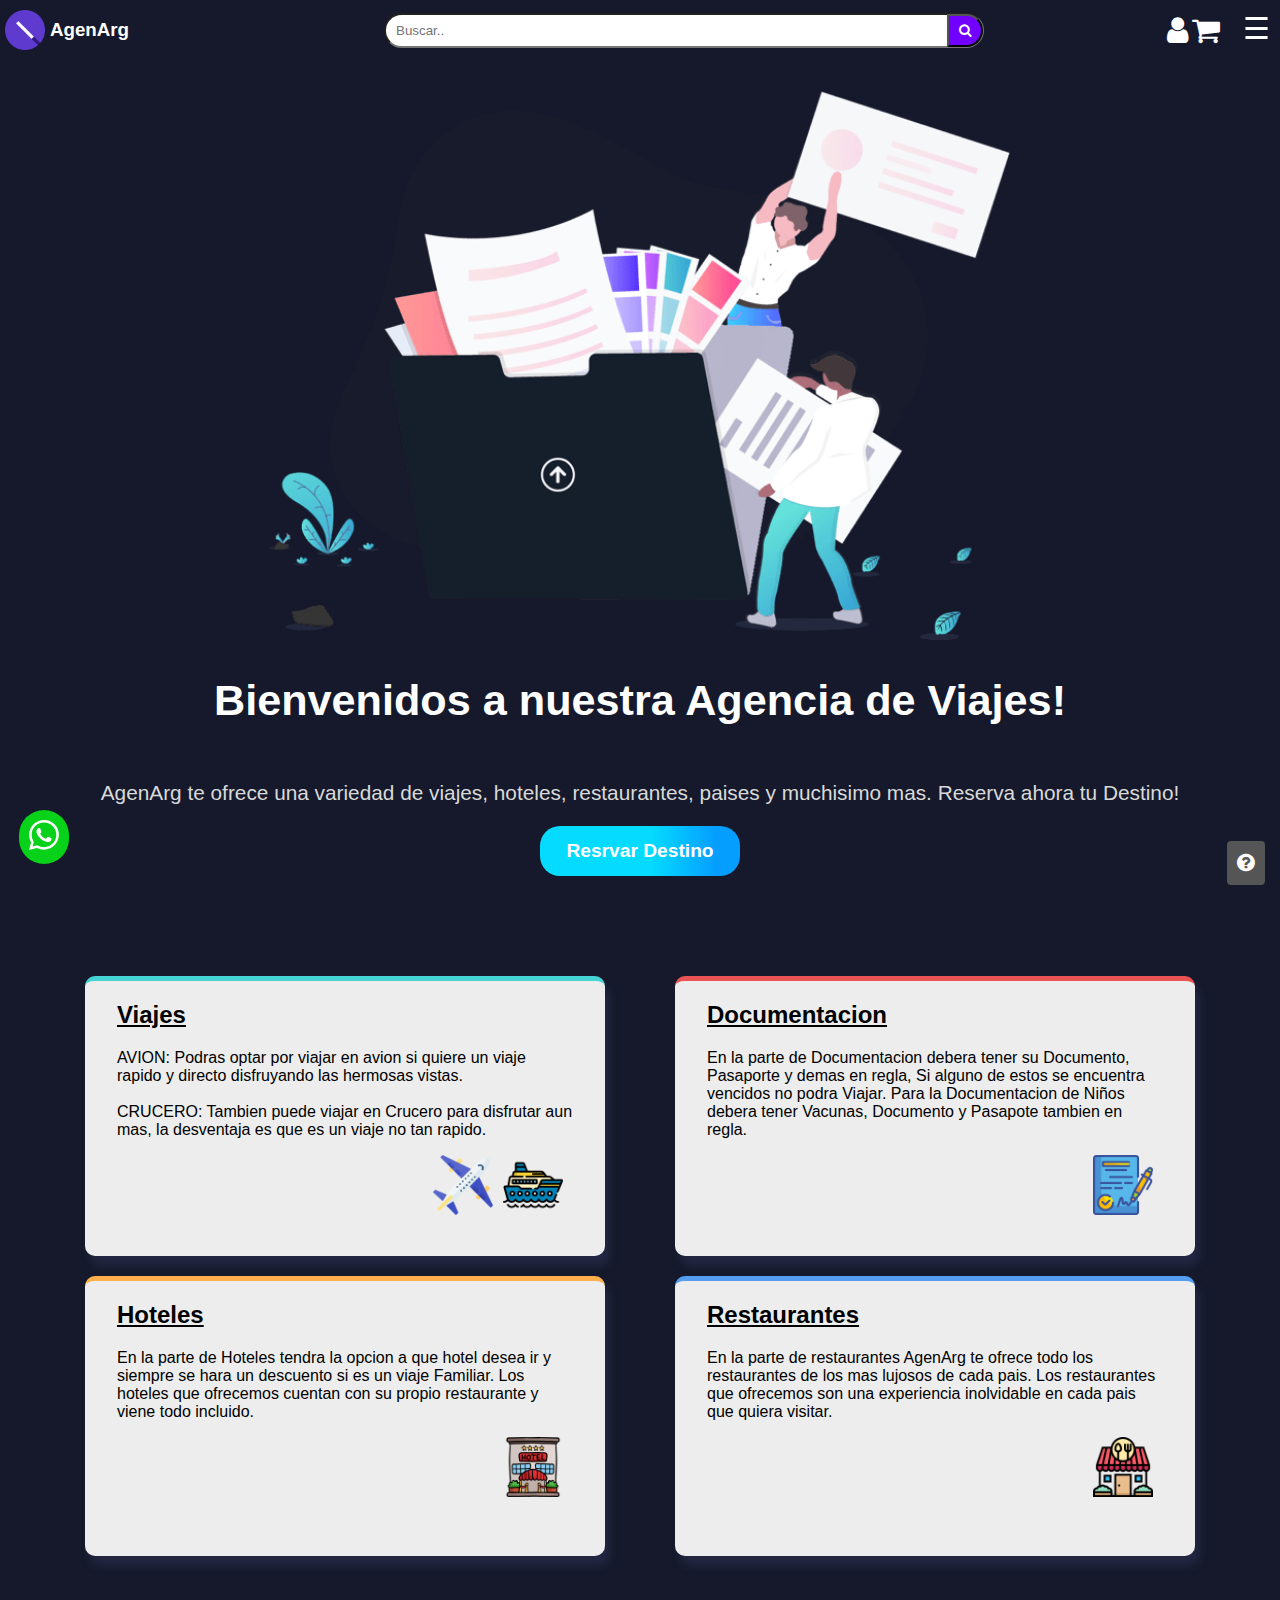
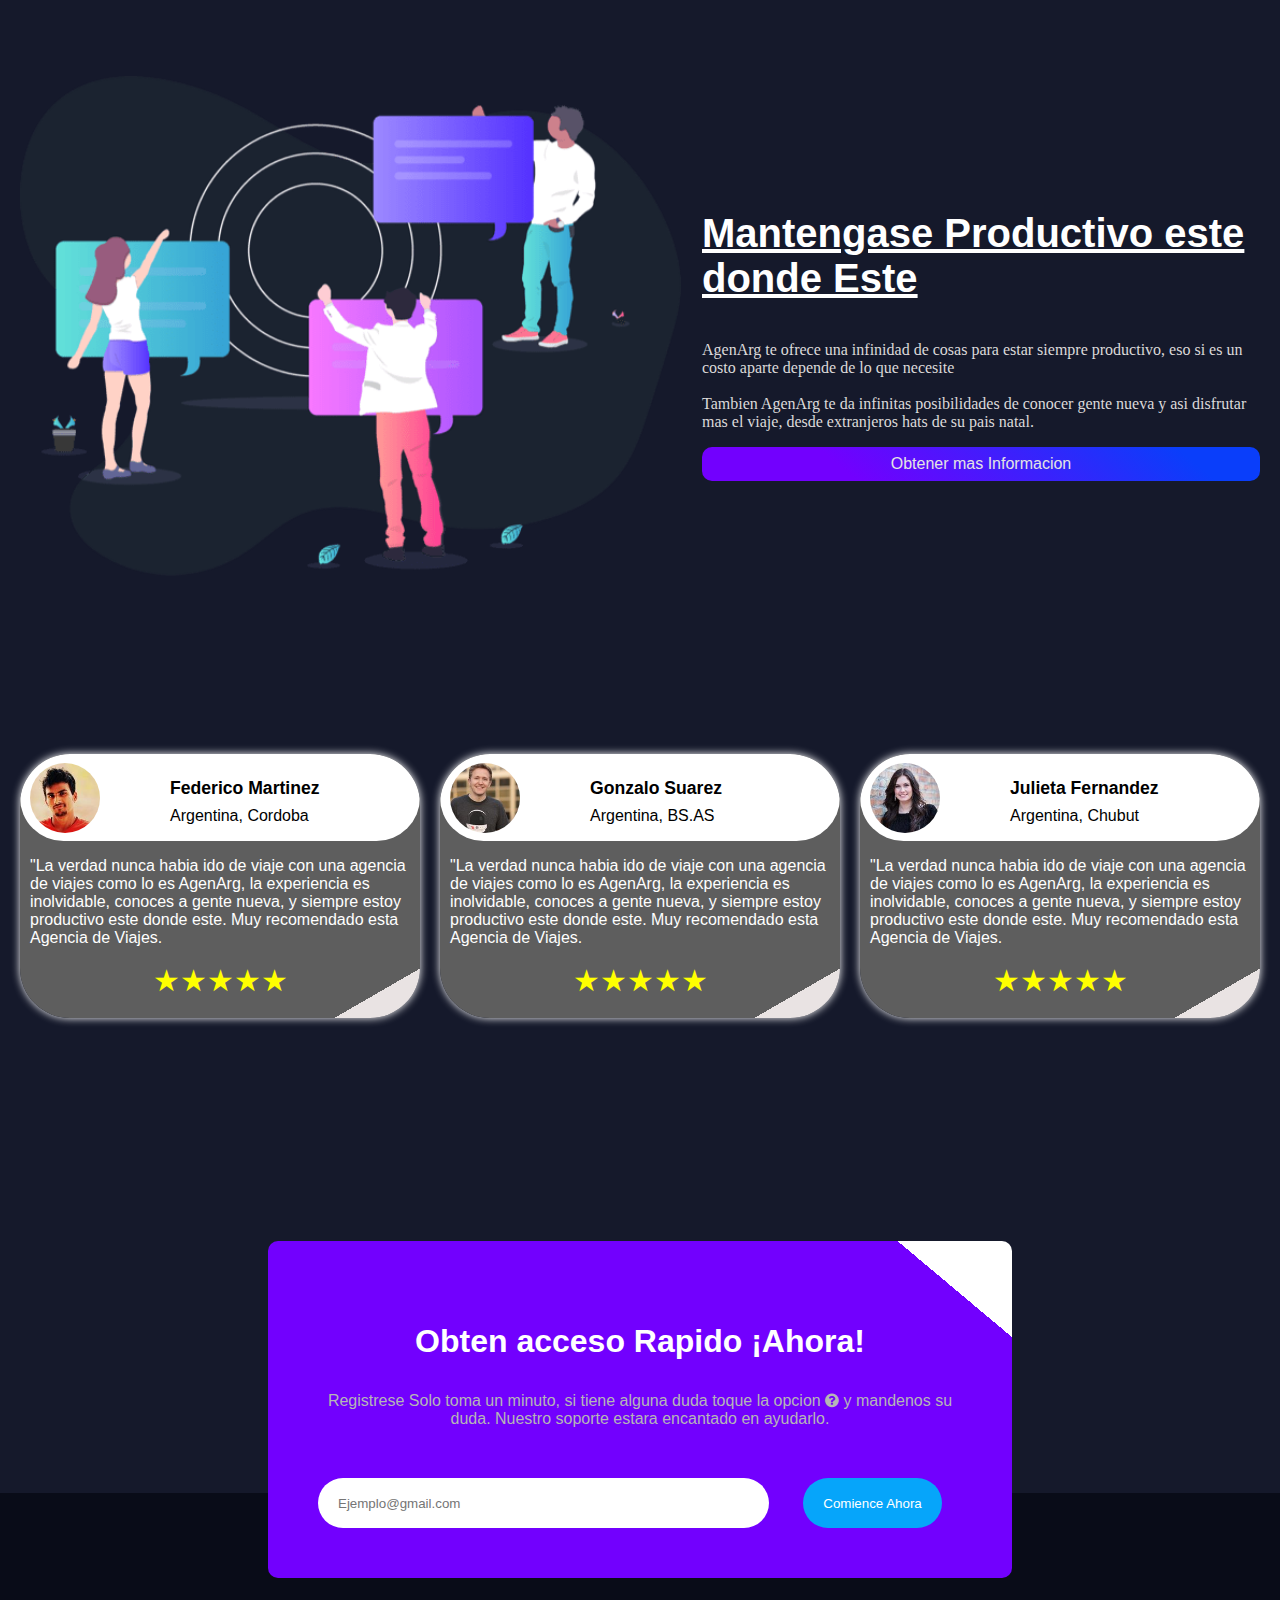
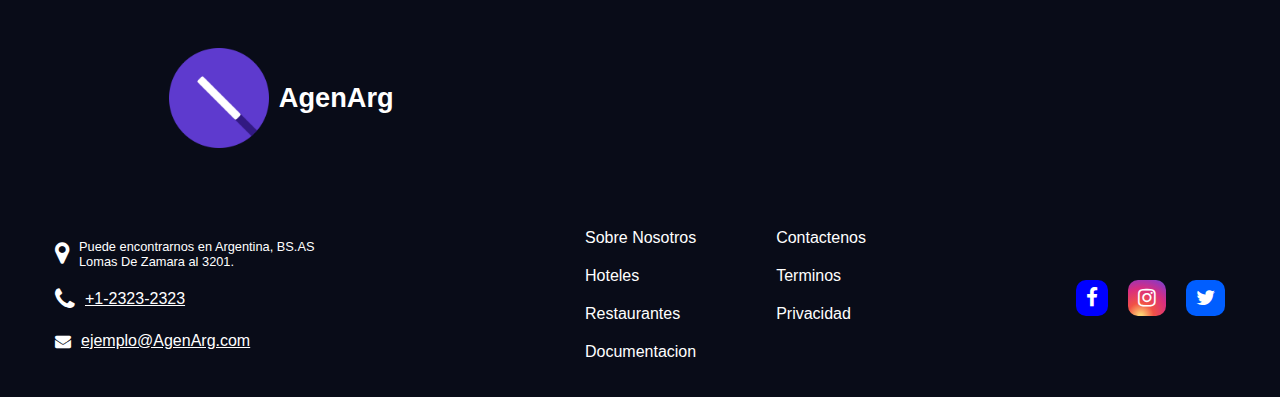
<file: index.html>
<!DOCTYPE html>
<html lang="en">
  <head>
    <meta charset="UTF-8" />
    <meta name="viewport" content="width=device-width, initial-scale=1.0" />
    <title>AgenArg</title>
    <link rel="stylesheet" href="assets/css/style.css" />
    <link rel="Icon" type="image" href="assets/img/LogoTurisArg.png" />
    <link
      rel="stylesheet"
      href="https://cdnjs.cloudflare.com/ajax/libs/font-awesome/4.7.0/css/font-awesome.min.css"
    />
  </head>
  <body>
    <header>
      <div id="LogoName">
        <img src="assets/img/LogoTurisArg.png" class="Logo" />
        <h3>AgenArg</h3>
      </div>
      <div class="InputPC">
        <form>
          <input
            type="search"
            placeholder="Buscar.."
            class="SearchPC"
            required
          />
          <button type="submit" class="IconSearchPC">
            <i class="fa fa-search" aria-hidden="true"></i>
          </button>
        </form>
      </div>
      <div id="CarCuentPC">
        <a href="#"
          ><i class="fa fa-user" aria-hidden="true" style="font-size: 30px"></i
        ></a>
        <a href="#"
          ><i
            class="fa fa-shopping-cart"
            aria-hidden="true"
            style="font-size: 30px"
          ></i
        ></a>
      </div>
      <div id="myNav" class="overlay">
        <a href="javascript:void(0)" class="closebtn" onclick="closeNav()"
          >&times;</a
        >
        <div id="IconContai">
          <a href="#"
            ><i
              class="fa fa-user"
              aria-hidden="true"
              style="font-size: 30px"
            ></i
          ></a>
          <a href="#"
            ><i
              class="fa fa-shopping-cart"
              aria-hidden="true"
              style="font-size: 30px"
            ></i
          ></a>
        </div>
        <div class="overlay-content">
          <a href="#" style="color: #06a5fa">Inicio</a>
          <div class="dropdown">
            <button onclick="myFunction()" class="dropbtn">
              Menu
              <span class="dropbtnStyle"><i class="fa fa-caret-down"></i></span>
            </button>
            <div id="myDropdown" class="dropdown-content">
              <a href="#">Link 1</a>
              <a href="#">Link 2</a>
              <a href="#">Link 3</a>
            </div>
          </div>

          <a href="#">Productividad</a>
          <a href="#">Contacto </a>
          <a href="#">Nosotros</a>
        </div>
      </div>
      <div id="Icons">
        <span class="search-icon" onclick="openSearch()"
          ><i class="fa fa-search" aria-hidden="true"></i
        ></span>
        <div class="search-container">
          <div class="search-box" id="searchBox">
            <input type="search" placeholder="Buscar..." />
            <span class="close-icon" onclick="closeSearch()">✖</span>
          </div>
        </div>

        <span
          style="font-size: 30px; cursor: pointer; float: right"
          class="PCBOTTon"
          onclick="openNav()"
          >&#9776;</span
        >
      </div>
    </header>
    <main>
      <div id="TitleSubRe">
        <img src="assets/img/AgenMainArg.png" class="LogoMain" />
        <h2 class="Title">Bienvenidos a nuestra Agencia de Viajes!</h2>
        <p class="SubTitle">
          AgenArg te ofrece una variedad de viajes, hoteles, restaurantes,
          paises y muchisimo mas. Reserva ahora tu Destino!
        </p>
        <span class="Reserva"><a href="#">Resrvar Destino</a></span>
      </div>
      <div class="Card">
        <div id="ContentPC">
          <div class="Cards Card--Cyan">
            <h2 class="TitleContent">Viajes</h2>
            <p class="PContent">
              AVION: Podras optar por viajar en avion si quiere un viaje rapido
              y directo disfruyando las hermosas vistas. <br /><br />
              CRUCERO: Tambien puede viajar en Crucero para disfrutar aun mas,
              la desventaja es que es un viaje no tan rapido.
            </p>
            <img
              src="assets/img/cruceroAgenArg.png"
              class="ImagesContentMain"
            />
            <img src="assets/img/avionAgenArg.png" class="ImagesContentMain" />
          </div>
          <div class="Cards Card--Red">
            <h2 class="TitleContent">Documentacion</h2>
            <p class="PContent">
              En la parte de Documentacion debera tener su Documento, Pasaporte
              y demas en regla, Si alguno de estos se encuentra vencidos no
              podra Viajar. Para la Documentacion de Niños debera tener Vacunas,
              Documento y Pasapote tambien en regla.
            </p>
            <img
              src="assets/img/DocumentacionAgenArg.png"
              class="ImagesContentMain"
            />
          </div>
        </div>
        <div id="ContentPC2">
          <div class="Cards Card--Orange">
            <h2 class="TitleContent">Hoteles</h2>
            <p class="PContent">
              En la parte de Hoteles tendra la opcion a que hotel desea ir y
              siempre se hara un descuento si es un viaje Familiar. Los hoteles
              que ofrecemos cuentan con su propio restaurante y viene todo
              incluido.
            </p>
            <img src="assets/img/hotelAgenArg.png" class="ImagesContentMain" />
          </div>

          <div class="Cards Card--Blue">
            <h2 class="TitleContent">Restaurantes</h2>
            <p class="PContent">
              En la parte de restaurantes AgenArg te ofrece todo los
              restaurantes de los mas lujosos de cada pais. Los restaurantes que
              ofrecemos son una experiencia inolvidable en cada pais que quiera
              visitar.
            </p>
            <img
              src="assets/img/restauranteAgenArg.png"
              class="ImagesContentMain"
            />
          </div>
        </div>
      </div>
      <img
        src="assets/img/illustration-stay-productiveAgenArg.png"
        class="ImageProductividad"
      />
      <div class="Productividad">
        <h3 class="TitleProducti">Mantengase Productivo este donde Este</h3>
        <p class="PProducti">
          AgenArg te ofrece una infinidad de cosas para estar siempre
          productivo, eso si es un costo aparte depende de lo que necesite<br /><br />
          Tambien AgenArg te da infinitas posibilidades de conocer gente nueva y
          asi disfrutar mas el viaje, desde extranjeros hats de su pais natal.
        </p>
        <span class="Informacion"><a href="#">Obtener mas Informacion</a></span>
      </div>
      <div class="Testimonios">
        <div class="ContainerPerson">
          <div class="ContainerInforma">
            <div class="Persona">
              <img src="assets/img/Person1AgenArg.jpg" class="ImageAvatar" />
              <div class="InformaPerosn">
                <h4 class="NombrePerson">Federico Martinez</h4>
                <p class="LocalidadPerson">Argentina, Cordoba</p>
              </div>
            </div>
          </div>
          <p class="Reseña">
            "La verdad nunca habia ido de viaje con una agencia de viajes como
            lo es AgenArg, la experiencia es inolvidable, conoces a gente nueva,
            y siempre estoy productivo este donde este. Muy recomendado esta
            Agencia de Viajes.
          </p>
          <div class="Rating">
            <span class="Star1"></span>
            <span class="Star2"></span>
            <span class="Star3"></span>
            <span class="Star4"></span>
            <span class="Star5"></span>
          </div>
        </div>
        <div class="ContainerPerson">
          <div class="ContainerInforma">
            <div class="Persona">
              <img src="assets/img/Person2AgenArg.jpg" class="ImageAvatar" />
              <div class="InformaPerosn">
                <h4 class="NombrePerson">Gonzalo Suarez</h4>
                <p class="LocalidadPerson">Argentina, BS.AS</p>
              </div>
            </div>
          </div>
          <p class="Reseña">
            "La verdad nunca habia ido de viaje con una agencia de viajes como
            lo es AgenArg, la experiencia es inolvidable, conoces a gente nueva,
            y siempre estoy productivo este donde este. Muy recomendado esta
            Agencia de Viajes.
          </p>
          <div class="Rating">
            <span class="Star1"></span>
            <span class="Star2"></span>
            <span class="Star3"></span>
            <span class="Star4"></span>
            <span class="Star5"></span>
          </div>
        </div>
        <div class="ContainerPerson">
          <div class="ContainerInforma">
            <div class="Persona">
              <img src="assets/img/Person3AgenArg.jpg" class="ImageAvatar" />
              <div class="InformaPerosn">
                <h4 class="NombrePerson">Julieta Fernandez</h4>
                <p class="LocalidadPerson">Argentina, Chubut</p>
              </div>
            </div>
          </div>
          <p class="Reseña">
            "La verdad nunca habia ido de viaje con una agencia de viajes como
            lo es AgenArg, la experiencia es inolvidable, conoces a gente nueva,
            y siempre estoy productivo este donde este. Muy recomendado esta
            Agencia de Viajes.
          </p>
          <div class="Rating">
            <span class="Star1"></span>
            <span class="Star2"></span>
            <span class="Star3"></span>
            <span class="Star4"></span>
            <span class="Star5"></span>
          </div>
        </div>
      </div>
      <div class="Correo">
        <div class="ContainerCorreo">
          <div class="TitlePcorreo">
            <h3>Obten acceso Rapido ¡Ahora!</h3>
            <p>
              Registrese Solo toma un minuto, si tiene alguna duda toque la
              opcion <i class="fa fa-question-circle" aria-hidden="true"></i> y
              mandenos su duda. Nuestro soporte estara encantado en ayudarlo.
            </p>
          </div>
          <div class="CorreoRegistro">
            <form>
              <input
                type="email"
                placeholder="Ejemplo@gmail.com"
                class="InputCorreo"
                required
              />
              <button type="submit" class="EnviarCorreo">Comience Ahora</button>
            </form>
          </div>
        </div>
      </div>
    </main>
    <footer>
      <div class="LogoFooterName">
        <img src="assets/img/LogoTurisArg.png" class="LogoFooter" />
        <h2 class="NameFooter">AgenArg</h2>
      </div>
      <div class="FlexFooter">
        <div class="UbiTelMail">
          <div class="Ubi">
            <i
              class="fa fa-map-marker"
              aria-hidden="true"
              style="font-size: 25px"
            ></i>
            <p>
              Puede encontrarnos en Argentina, BS.AS Lomas De Zamara al 3201.
            </p>
          </div>
          <div class="TelMail">
            <div class="Tel">
              <i
                class="fa fa-phone"
                aria-hidden="true"
                style="font-size: 25px"
              ></i>
              <a href="tel: +1-2323-2323">+1-2323-2323</a>
            </div>
            <div class="Mail">
              <i class="fa fa-envelope" aria-hidden="true"></i>
              <a href="mailto:ejemplo@AgenArg.com">ejemplo@AgenArg.com</a>
            </div>
          </div>
        </div>
        <div class="Lista">
          <ul>
            <li><a href="#">Sobre Nosotros</a></li>
            <li><a href="#">Hoteles</a></li>
            <li><a href="#">Restaurantes</a></li>
            <li><a href="#">Documentacion</a></li>
          </ul>
          <ul>
            <li><a href="#">Contactenos</a></li>
            <li><a href="#">Terminos</a></li>
            <li><a href="#">Privacidad </a></li>
          </ul>
        </div>
        <div class="Container-Icons">
          <a href="#"
            ><div class="Facebook">
              <i class="fa fa-facebook" aria-hidden="true"></i></div
          ></a>
          <a href="#"
            ><div class="Instagram">
              <i class="fa fa-instagram" aria-hidden="true"></i></div
          ></a>
          <a href="#"
            ><div class="Twitter">
              <i class="fa fa-twitter" aria-hidden="true"></i></div
          ></a>
        </div>
      </div>
    </footer>
    <div class="whatsapp">
      <a href="#">
        <svg
          xmlns="http://www.w3.org/2000/svg"
          width="30"
          height="30"
          fill="currentColor"
          class="bi bi-whatsapp"
          viewBox="0 0 16 16"
        >
          <path
            d="M13.601 2.326A7.85 7.85 0 0 0 7.994 0C3.627 0 .068 3.558.064 7.926c0 1.399.366 2.76 1.057 3.965L0 16l4.204-1.102a7.9 7.9 0 0 0 3.79.965h.004c4.368 0 7.926-3.558 7.93-7.93A7.9 7.9 0 0 0 13.6 2.326zM7.994 14.521a6.6 6.6 0 0 1-3.356-.92l-.24-.144-2.494.654.666-2.433-.156-.251a6.56 6.56 0 0 1-1.007-3.505c0-3.626 2.957-6.584 6.591-6.584a6.56 6.56 0 0 1 4.66 1.931 6.56 6.56 0 0 1 1.928 4.66c-.004 3.639-2.961 6.592-6.592 6.592m3.615-4.934c-.197-.099-1.17-.578-1.353-.646-.182-.065-.315-.099-.445.099-.133.197-.513.646-.627.775-.114.133-.232.148-.43.05-.197-.1-.836-.308-1.592-.985-.59-.525-.985-1.175-1.103-1.372-.114-.198-.011-.304.088-.403.087-.088.197-.232.296-.346.1-.114.133-.198.198-.33.065-.134.034-.248-.015-.347-.05-.099-.445-1.076-.612-1.47-.16-.389-.323-.335-.445-.34-.114-.007-.247-.007-.38-.007a.73.73 0 0 0-.529.247c-.182.198-.691.677-.691 1.654s.71 1.916.81 2.049c.098.133 1.394 2.132 3.383 2.992.47.205.84.326 1.129.418.475.152.904.129 1.246.08.38-.058 1.171-.48 1.338-.943.164-.464.164-.86.114-.943-.049-.084-.182-.133-.38-.232"
          />
        </svg>
      </a>
    </div>
    <button class="Ayuda" onclick="OponHelp()">
      <i class="fa fa-question-circle" aria-hidden="true"></i>
    </button>
    <div class="ChatBot" id="MyBenja">
      <form action="#" class="ContentForm">
        <h1 class="TitleBot">Chat</h1>
        <label for="conche">Resuelva su duda aqui</label>

        <textarea placeholder="Mensaje..." name="conche" required></textarea>
        <button type="submit" class="btn">Enviar</button>
        <button type="button" class="Cancelar" onclick="CloseBenja()">✖</button>
      </form>
    </div>
    <script src="assets/js/main.js" async></script>
  </body>
</html>
</file>
<file: assets/css/style.css>
#CarCuentPC {
  display: none;
}

.InputPC {
  display: none;
}

::-webkit-scrollbar {
  width: 10px;
}

/* Track */
::-webkit-scrollbar-track {
  box-shadow: inset 0 0 5px grey;
  border-radius: 10px;
  background: #000000;
}

/* Handle */
::-webkit-scrollbar-thumb {
  background: rgb(110, 0, 237);
  border-radius: 10px;
}

* {
  box-sizing: border-box;
}

body {
  font-family: "Lato", sans-serif;
  margin: 0;
  background: linear-gradient(180deg, #15192b 86%, #090c18 14%);
}

header {
  background-color: #15192b;
  overflow: hidden;
  background: #15192b;
  position: fixed;
  width: 100%;
  margin-top: -50px;
}

h3 {
  color: white;
}

#LogoName {
  display: flex;
  align-items: center;
  gap: 5px;
  padding: 0 5px;
}

.overlay {
  height: 0%;
  width: 100%;
  position: fixed;
  z-index: 1;
  top: 0;
  left: 0;
  background-color: rgb(0, 0, 0);
  background-color: rgba(0, 0, 0, 0.9);
  overflow-y: hidden;
  transition: 0.8s;
}

.overlay-content {
  position: relative;
  top: 25%;
  width: 100%;
  text-align: center;
  margin-top: 30px;
}

.overlay-content a {
  padding: 12px;
  text-decoration: none;
  font-size: 36px;
  color: #e0e0e0;
  display: block;
  transition: 0.3s;
}

.overlay-content a:hover,
.overlay-content a:focus {
  color: #06a5fa;
}

.overlay .closebtn {
  position: absolute;
  top: 35px;
  left: 45px;
  font-size: 50px;
  color: white;
  text-decoration: none;
  transition: 0.3s;
}
.overlay .closebtn:hover,
.overlay .closebtn:focus {
  color: #7200fe;
}

.dropbtn {
  background: black;
  color: white;
  padding: 16px;
  font-size: 36px;
  border: none;
  cursor: pointer;
}
.dropbtn .dropbtnStyle:hover {
  color: rgb(0, 0, 0);
}

.dropbtn:hover {
  background: #06a5fa;
}

.dropdown {
  position: relative;
  display: inline-block;
}

/* Dropdown Content (Hidden by Default) */
.dropdown-content {
  display: none;
  position: absolute;
  background-color: #f1f1f1;
  min-width: 153px;
  box-shadow: 0px 8px 16px 0px rgba(0, 0, 0, 0.2);
  z-index: 1;
}

.dropdown-content a {
  color: black;
  padding: 12px 16px;
  text-decoration: none;
  display: block;
  font-size: 1.1em;
}

.dropdown-content a:hover {
  background-color: #ddd;
}

.show {
  display: block;
}

#IconContai {
  display: flex;
  gap: 20px;
  position: absolute;
  top: 20px;
  right: 45px;
  margin-top: 30px;
}
#IconContai a {
  color: white;
}

.Logo {
  height: 40px;
  border-radius: 10%;
}

#Icons {
  display: flex;
  align-items: center;
  float: right;
  gap: 10px;
  margin-top: -58px;
  padding: 10px;
  color: rgb(255, 255, 255);
}

.search-container {
  position: relative;
  display: flex;
  float: right;
}

.search-icon {
  cursor: pointer;
  font-size: 24px;
}

.search-box {
  display: none;
  box-shadow: 0 4px 8px rgba(0, 0, 0, 0.1);
  background-color: #7200fe;
  border-top-left-radius: 10px;
  border-bottom-left-radius: 10px;
  padding: 3px 3px;
}

.search-box input {
  padding: 5px;
  font-size: 16px;
  width: 85%;
  border-top-left-radius: 10px;
  border-bottom-left-radius: 10px;
}
.search-box input:focus {
  outline-color: rgb(19, 92, 226);
  background-color: #ffffff;
}

.close-icon {
  cursor: pointer;
  font-size: 18px;
  color: white;
}

main {
  margin-top: 50px;
  padding: 0 20px;
}

.LogoMain {
  height: 320px;
  display: block;
  margin-left: auto;
  margin-right: auto;
  margin-top: 40px;
}

#TitleSubRe {
  display: grid;
  place-items: center;
}

.Title {
  color: white;
  text-align: center;
}
.SubTitle {
  text-align: center;
  color: rgb(217, 217, 217);
}
.Reserva {
  text-align: center;
  width: 200px;
  border-radius: 20px;
  padding: 14px 15px;
  background: linear-gradient(90deg, #05daff 56%, #059eff 88%);
  cursor: pointer;
}
.Reserva a {
  color: white;
  text-decoration: none;
  font-weight: bold;
  font-size: 1.2em;
}

.Card {
  margin: 5em auto;
}

.Cards {
  overflow: hidden;
  margin-top: 20px;
  border-radius: 10px;
  padding: 0 2em;
  width: 410px;
  height: 280px;
  box-shadow: 5px 10px 10px hsl(240 25% 50% / 0.2);
  background-color: hsl(0 0% 93%);
}

.Card--Cyan {
  border-top: 5px solid hsl(180 62% 55%);
}
.Card--Red {
  border-top: 5px solid hsl(0 78% 62%);
}
.Card--Orange {
  border-top: 5px solid hsl(34 97% 64%);
}
.Card--Blue {
  border-top: 5px solid hsl(212 86% 64%);
}

.ImagesContentMain {
  height: 60px;
  float: right;
  margin-right: 10px;
}

.TitleContent {
  text-align: left;
  color: black;
  text-decoration: underline;
}
.PContent {
  text-align: left;
  color: black;
}

.Ayuda {
  position: fixed;
  bottom: 15px;
  right: 15px;
  background-color: #555;
  border-radius: 10%;
  color: white;
  border: none;
  font-size: 1.3em;
  padding: 10px;
  cursor: pointer;
}

.ChatBot {
  display: none;
  position: fixed;
  bottom: 0;
  right: 10px;
  border: 3px dashed rgb(255, 255, 255);
  z-index: 9;
}

.ContentForm {
  background: linear-gradient(
    135deg,
    rgb(7, 168, 243) 23%,
    rgb(221, 220, 220) 36%
  );
  padding: 10px;
  max-width: 320px;
}

.ContentForm .TitleBot {
  color: #000000;
}

.ContentForm textarea {
  width: 100%;
  height: 100px;
  resize: none;
  background-color: #b7b5b5;
  border-bottom-left-radius: 10px;
  border-bottom-right-radius: 10px;
  border: none;
  margin: 10px 0 20px 0;
}
.ContentForm textarea:focus {
  background-color: #e5e5e5;
  outline: none;
}

.ContentForm .btn {
  background-color: #7200fe;
  color: white;
  width: 100%;
  padding: 10px;
  border: none;
  cursor: pointer;
  transition: 0.4s;
}
.ContentForm .btn:hover {
  background: rgb(7, 192, 216);
}

.ContentForm .Cancelar {
  background-color: #7200fe;
  color: white;
  position: absolute;
  top: 10px;
  right: 10px;
  border: none;
  font-size: 1.3em;
  cursor: pointer;
}

.Productividad {
  margin-left: 10px;
}
.TitleProducti {
  color: white;
  text-align: left;
  text-decoration: underline;
  font-size: 1.3em;
}
.PProducti {
  color: #dcdada;
  font-family: Tahoma;
  font-size: 0.9em;
}
.Informacion {
  text-align: center;
  background: linear-gradient(40deg, #7200fe 26%, rgb(10, 62, 250) 86%);
  padding: 8px 10px;
  border-radius: 10px;
  display: grid;
  transition: 0.6s;
}
.Informacion:hover {
  background: #06a5fa;
}
.Informacion a {
  color: rgb(228, 228, 228);
  text-decoration: none;
}

.ImageProductividad {
  height: 320px;
  margin-top: 40px;
}

.Testimonios {
  margin: 18% auto;
}

.ContainerPerson {
  background: linear-gradient(150deg, #5e5e5e 90%, rgb(233, 227, 227) 10%);
  box-shadow: 0px 0px 9px rgb(255, 255, 255);
  border-radius: 50px;
  overflow: hidden;
  margin-top: 50px;
  padding: 20px 0;
}

.ContainerInforma {
  background: white;
  border-radius: 50px;
  margin-top: -20px;
}

.Persona {
  display: flex;
  align-items: center;
}

.ImageAvatar {
  height: 70px;
  padding: 0 10px;
  border-radius: 50%;
}

.InformaPerosn {
  padding: 0 60px;
}
.InformaPerosn .NombrePerson {
  font-size: 1.1em;
  font-weight: bold;
}
.InformaPerosn .LocalidadPerson {
  margin-top: -15px;
}

.Reseña {
  padding: 0 10px;
  color: white;
}

.Rating {
  display: flex;
  align-items: center;
  justify-content: center;
}

.Rating span {
  color: yellow;
}
.Rating span:before {
  content: "\2605";
  font-size: 30px;
}

.Correo {
  margin-top: 20px;
}

.ContainerCorreo {
  background: linear-gradient(40deg, #7200fe 90%, #ffffff 10%);
  padding: 15px;
  border-radius: 10px;
}

.TitlePcorreo {
  text-align: center;
}
.TitlePcorreo p {
  color: #b6b6b6;
}

.CorreoRegistro {
  margin-top: 30px;
}

.InputCorreo {
  border: none;
  background: white;
  width: 100%;
  height: 40px;
  border-radius: 30px;
  padding: 0 20px;
}

.EnviarCorreo {
  border: none;
  margin-top: 20px;
  background-color: #06a5fa;
  border-radius: 30px;
  height: 40px;
  padding: 0 20px;
  color: white;
  cursor: pointer;
}

footer {
  padding: 10px 20px;
}

.LogoFooterName {
  margin-top: 60px;
  display: flex;
  align-items: center;
  justify-content: left;
  gap: 10px;
}

.LogoFooter {
  height: 80px;
}
.NameFooter {
  color: white;
  font-size: 1.7em;
}

.FlexFooter {
  margin-top: 50px;
  color: white;
}

.UbiTelMail {
  display: block;
}
.Ubi {
  display: flex;
  align-items: center;
  gap: 10px;
  width: 280px;
  background-color: #090c18;
  word-wrap: break-word;
}
.Ubi p {
  font-size: 0.8em;
}

.TelMail {
  display: block;
  margin-top: 5px;
}

.Tel {
  display: flex;
  align-items: center;
  gap: 10px;
}
.Tel a {
  color: white;
}
.Mail {
  display: flex;
  align-items: center;
  gap: 10px;
  margin-top: 20px;
}
.Mail a {
  color: white;
}

.Lista {
  margin-top: 15px;
  display: flex;
  gap: 20px;
}
.Lista ul {
  list-style-type: none;
}
.Lista ul li {
  padding: 10px;
}
.Lista ul li a {
  color: white;
  text-decoration: none;
}

.Container-Icons {
  display: flex;
  align-items: center;
  justify-content: center;
  gap: 20px;
  margin-top: 20px;
}

.Facebook {
  background: blue;
  border-radius: 10px;
  padding: 6px 10px;
  color: white;
  font-size: 1.3em;
}
.Instagram {
  background-image: radial-gradient(
    circle at 33% 100%,
    #fed373 4%,
    #f15245 30%,
    #d92e7f 62%,
    #9b36b7 85%,
    #515ecf
  );
  border-radius: 10px;
  padding: 6px 10px;
  color: white;
  font-size: 1.3em;
}
.Twitter {
  background: rgb(0, 94, 255);
  border-radius: 10px;
  padding: 6px 10px;
  color: white;
  font-size: 1.3em;
}

.whatsapp {
  background: rgb(7, 209, 24);
  padding: 10px 10px;
  border-radius: 100px;
  position: fixed;
  top: 90%;
  left: 1.5%;
  float: left;
  cursor: pointer;
  color: white;
}

.bi-whatsapp {
  color: white;
}

@media screen and (min-width: 1024px) {
  .InputPC {
    display: block;
    position: absolute;
    left: 30%;
    top: 13px;
  }
  .InputPC .SearchPC {
    width: 600px;
    height: 35px;
    border-radius: 20px;
    padding: 0 10px;
    transition: 0.6s;
  }
  .InputPC .SearchPC:hover,
  .InputPC .SearchPC:focus {
    border: 2px solid rgb(4, 164, 244);
    outline: #7200fe;
    box-shadow: 0px 0px 7px rgb(255, 255, 255);
  }

  .IconSearchPC {
    position: absolute;
    right: 1px;
    top: 1px;
    background: #7200fe;
    border-top-right-radius: 20px;
    border-bottom-right-radius: 20px;
    color: white;
    padding: 7px 10px;
    cursor: pointer;
  }

  #IconContai {
    display: none;
  }

  #CarCuentPC {
    display: block;
    position: absolute;
    right: 60px;
    top: 15px;
  }
  #CarCuentPC a {
    color: white;
  }

  .search-icon {
    display: none;
  }

  .search-box {
    display: none;
  }

  .search-box input {
    display: none;
  }

  .close-icon {
    display: none;
  }

  .LogoMain {
    height: 550px;
  }
  .Title {
    font-size: 2.7em;
  }
  .SubTitle {
    font-size: 1.3em;
  }

  .Cards {
    width: 520px;
  }

  #ContentPC {
    display: flex;
    align-items: center;
    justify-content: center;
    gap: 70px;
  }
  #ContentPC2 {
    display: flex;
    align-items: center;
    justify-content: center;
    gap: 70px;
  }

  .ImageProductividad {
    height: 500px;
  }

  .Productividad {
    margin-left: 55%;
    margin-top: -33%;
  }

  .TitleProducti {
    font-size: 2.5em;
  }
  .PProducti {
    font-size: 1em;
  }

  .Testimonios {
    display: flex;
    gap: 20px;
  }

  .Correo {
    margin-left: 20%;
    margin-right: 20%;
  }

  .ContainerCorreo {
    padding: 50px;
  }

  .TitlePcorreo h3 {
    font-size: 2em;
  }
  .TitlePcorreo p {
    font-size: 1em;
  }

  .InputCorreo {
    width: 70%;
    height: 50px;
  }
  .EnviarCorreo {
    height: 50px;
    margin-left: 30px;
  }

  .LogoFooterName {
    justify-content: left;
    margin-left: 12%;
  }
  .LogoFooter {
    height: 100px;
  }

  .FlexFooter {
    display: flex;
    align-items: center;
    justify-content: center;
    gap: 200px;
    margin-top: 40px;
  }
}
</file>
